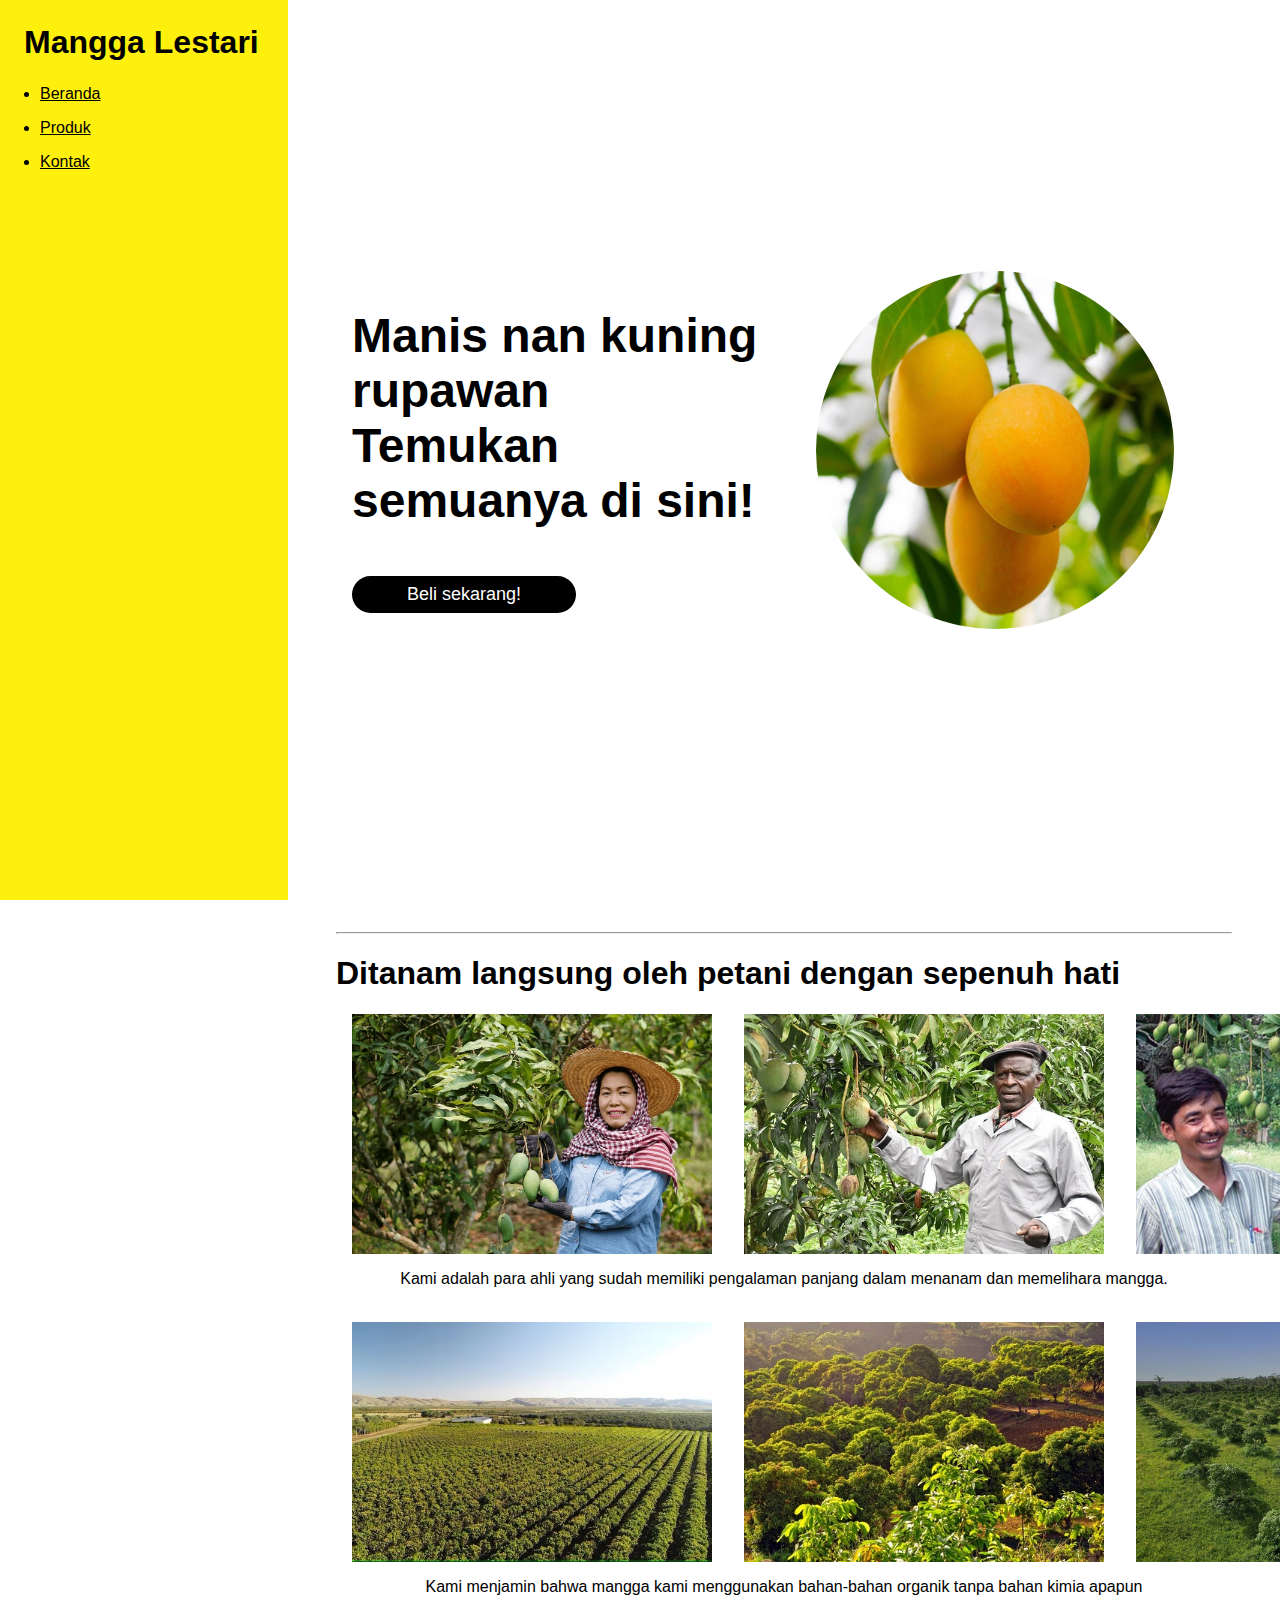
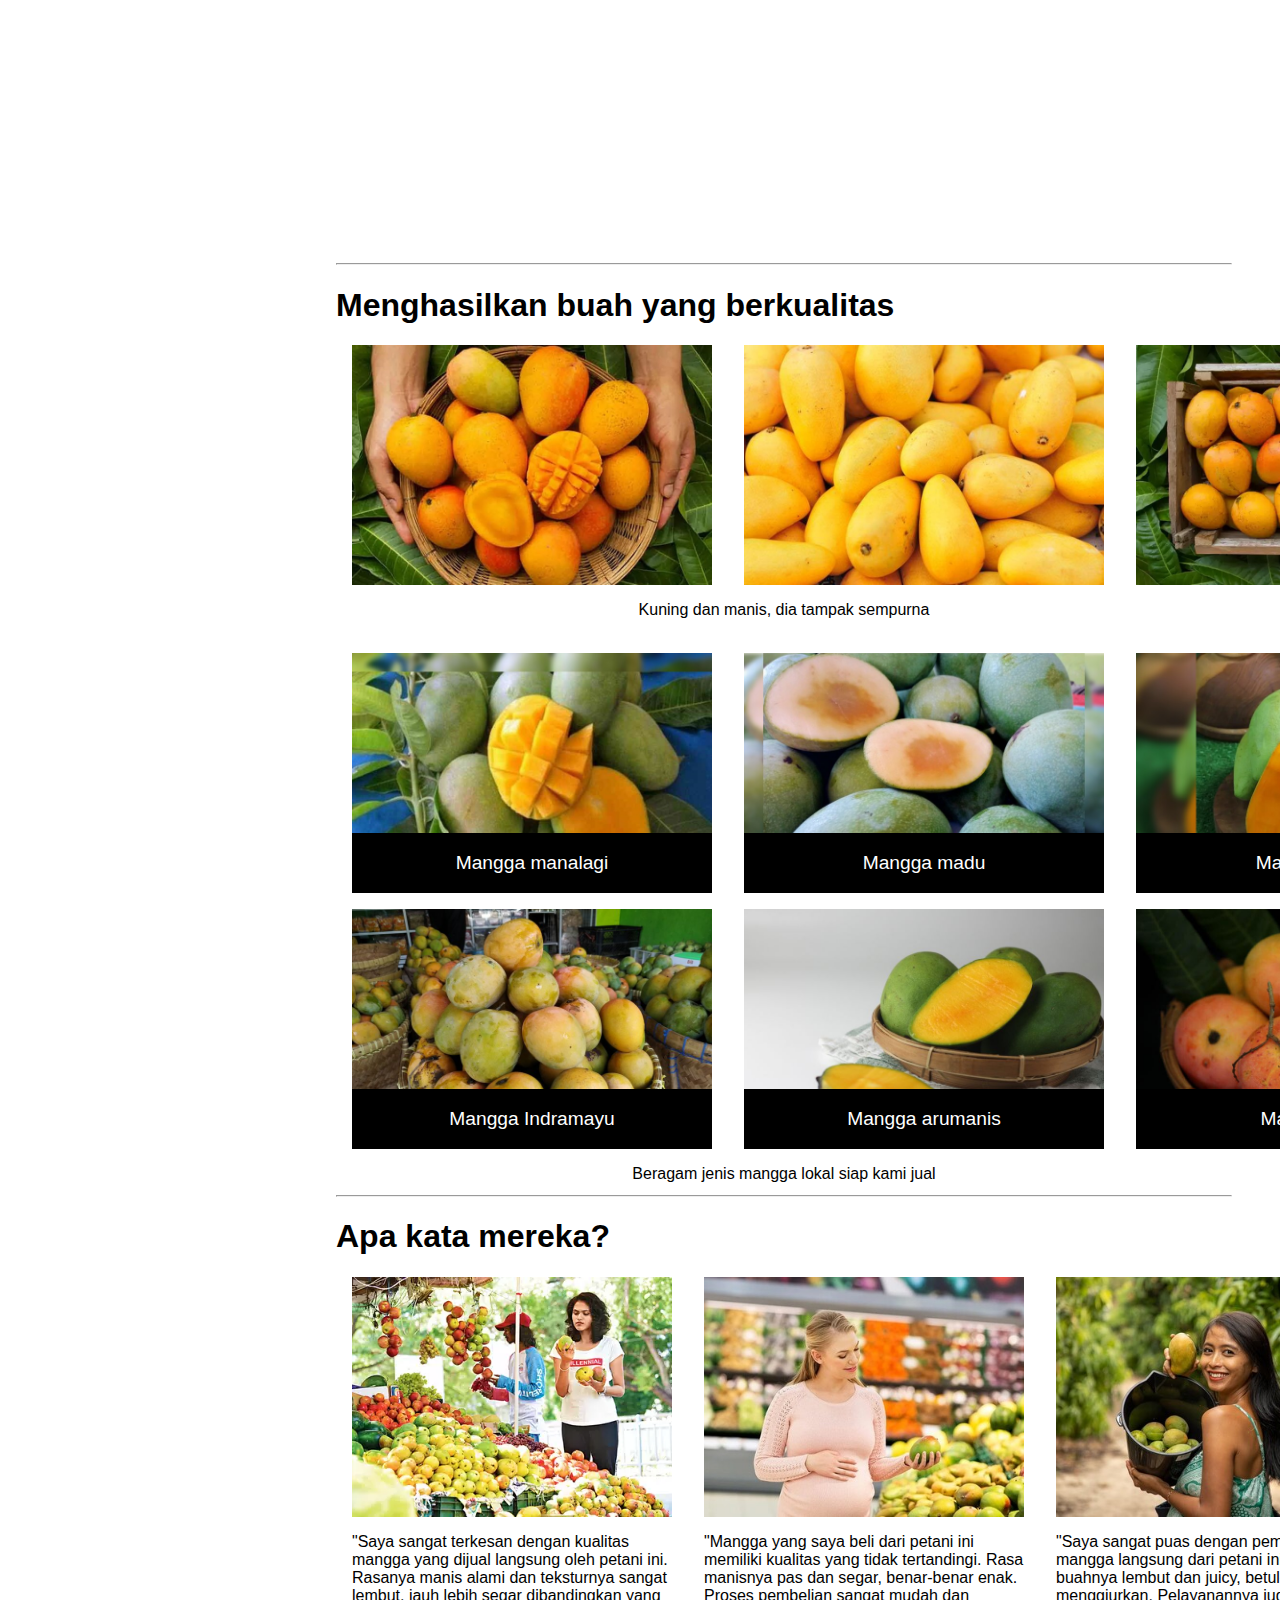
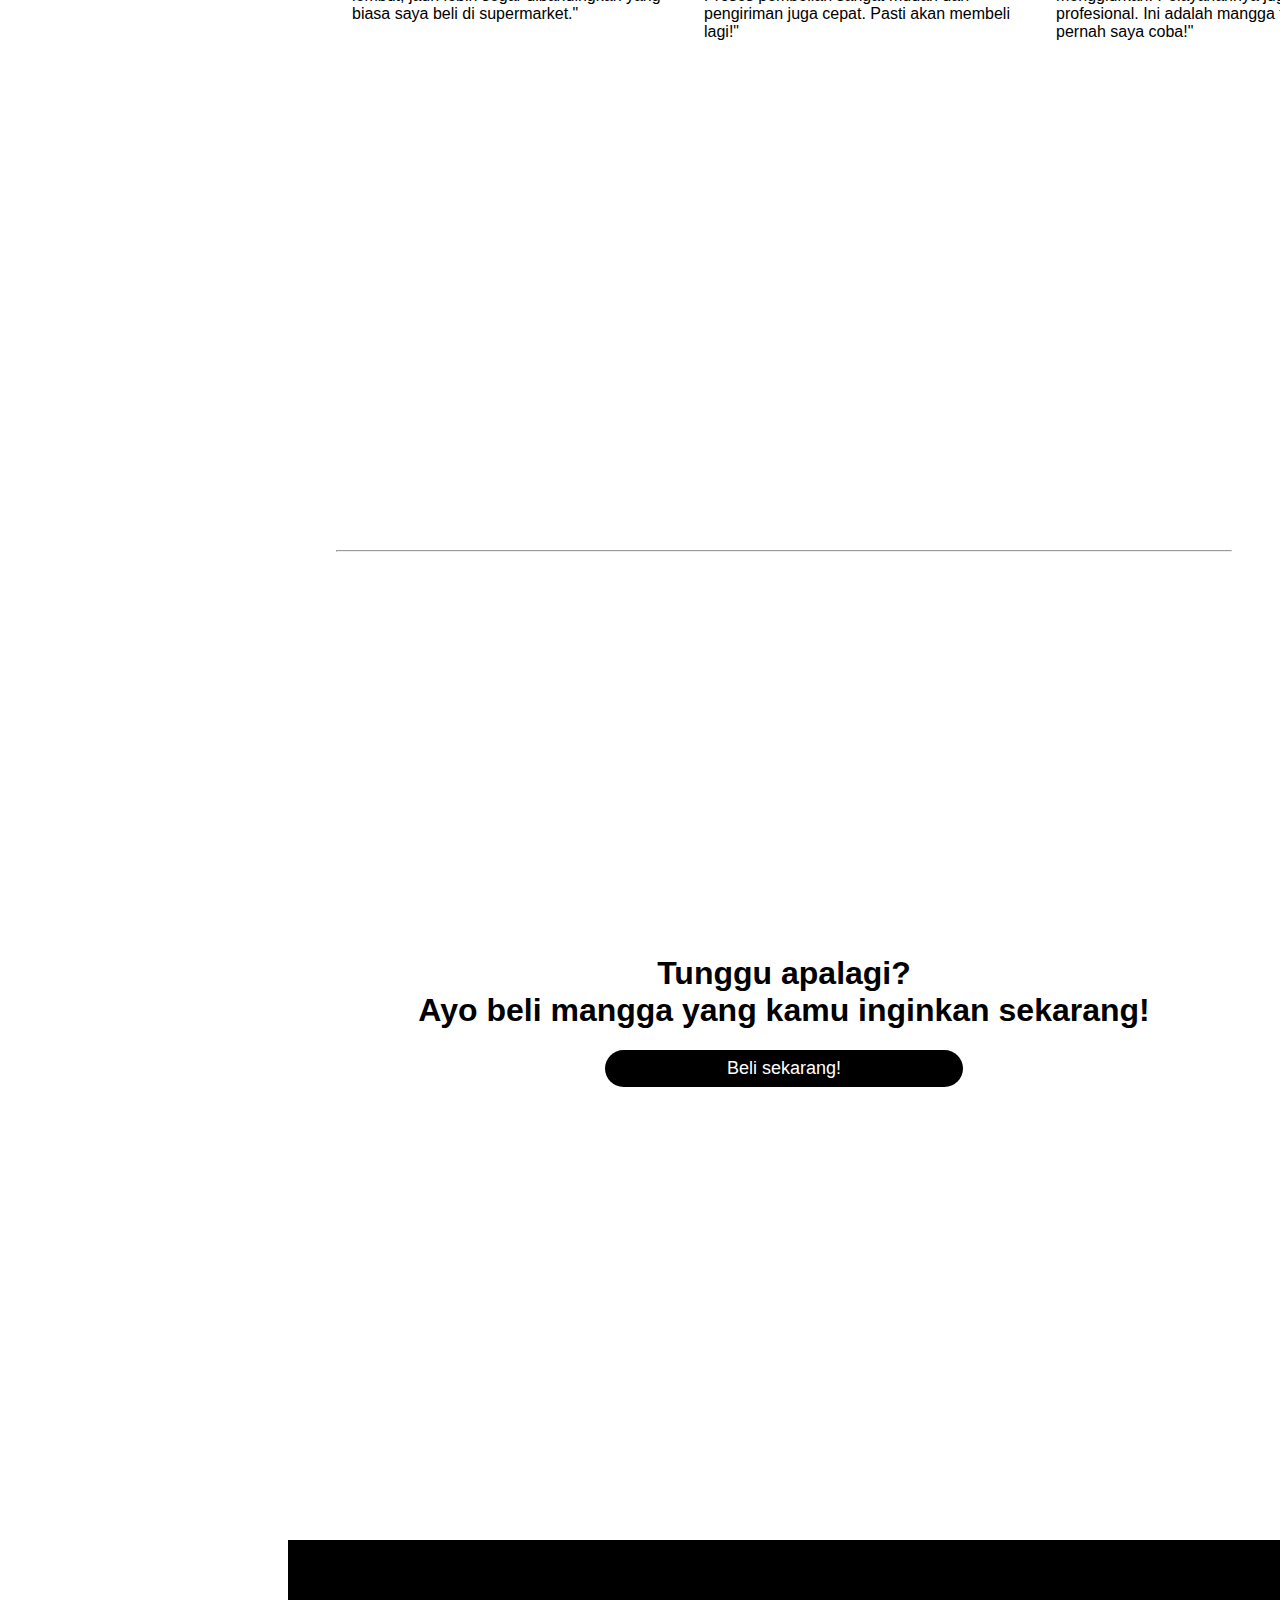
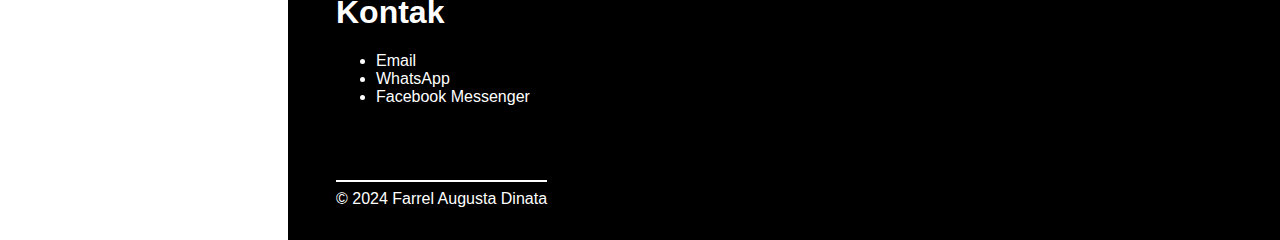
<file: index.html>
<!DOCTYPE html>
<html lang="en">
<head>
    <meta charset="UTF-8">
    <meta name="viewport" content="width=device-width, initial-scale=1.0">
    <title>Mangga Lestari | Jagonya Mangga</title>
    <link rel="icon" type="image/x-icon" href="https://img.freepik.com/free-psd/mango-isolated-fruits-transparent-background_191095-14913.jpg?t=st=1716107888~exp=1716111488~hmac=c8a9e1bad639fa6ab8a90d8da2665da4a5f3c9b49e7d9de9288e575672e16aec&w=1060">
    <link rel="stylesheet" href="assets/css/main.css">
    <link href="https://fonts.cdnfonts.com/css/cabinet-grotesk" rel="stylesheet">
</head>
<body>
    <header>
        <a href="index.html">
            <h1 id="brand-name">Mangga Lestari</h1>
        </a>
        <nav>
            <ul>
                <li><a href="index.html">Beranda</a></li>
                <li><a href="pages/order.html">Produk</a></li>
                <li><a href="kontak.html">Kontak</a></li>
            </ul>
        </nav>
    </header>

    <div id="main-content">
        <main>
            <section class="content" id="hero">
                <div id="hero-text-container">
                    <div id="hero-text">
                        <h1>
                            <span>Manis nan kuning rupawan</span><br>
                            <span>Temukan semuanya di sini!</span>
                        </h1>
                    </div>
                    <div id="container-btn-beli-sekarang">
                        <a href="pages/order.html">
                            <button id="btn-beli-sekarang">Beli sekarang!</button>
                        </a>
                    </div>
                </div>
                <div id="hero-img">
                    <img src="assets/img/fresh-mango-on-tree-squre-size.jpg" alt="Fresh mango on the tree" title="Fresh mango on the tree">
                </div>
            </section>
    
            <hr>
    
            <section class="content" id="products-effort">
                <h1>Ditanam langsung oleh petani dengan sepenuh hati</h1>
                <div class="products-effort-section inner-section">
                    <div class="products-container">
                        <div class="img-card farmer-img">
                            <img src="assets/img/mango-farmer-2.jpg" alt="Mango farmer 1">
                        </div>
                        <div class="img-card farmer-img">
                            <img src="assets/img/mango-farmer-3.jpg" alt="Mango farmer 2">
                        </div>
                        <div class="img-card farmer-img">
                            <img src="assets/img/mango-farmer-4.jpg" alt="Mango farmer 3">
                        </div>
                    </div>
                    <p>Kami adalah para ahli yang sudah memiliki pengalaman panjang dalam menanam dan memelihara mangga.</p>
                </div>
                <br>
                <div class="products-effort-section inner-section">
                    <div class="products-container">
                        <div class="img-card farm-img">
                            <img src="assets/img/mango-farm-1.jpg" alt="Mango farm 1">
                        </div>
                        <div class="img-card farm-img">
                            <img src="assets/img/mango-farm-2.jpg" alt="Mango farm 2">
                        </div>
                        <div class="img-card farm-img">
                            <img src="assets/img/mango-farm-3.jpg" alt="Mango farm 3">
                        </div>
                    </div>
                    <p>Kami menjamin bahwa mangga kami menggunakan bahan-bahan organik tanpa bahan kimia apapun</p>
                </div>
            </section>

            <hr>

            <section class="content" is="products-type">
                <h1>Menghasilkan buah yang berkualitas</h1>
                <div class="products-type-section inner-section">
                    <div class="products-container">
                        <div class="img-card mango-img">
                            <img src="assets/img/fresh-mango-1.jpg" alt="Fresh mango 1">
                        </div>
                        <div class="img-card mango-img">
                            <img src="assets/img/fresh-mango-3.jpg" alt="Fresh mango 2">
                        </div>
                        <div class="img-card mango-img">
                            <img src="assets/img/fresh-mango-2.jpg" alt="Fresh mango 2">
                        </div>
                    </div>
                    <p>Kuning dan manis, dia tampak sempurna </p>
                </div>
                <br>
                <div class="products-type-section inner-section">
                    <div class="row-catalog">
                        <div class="img-card mango-type-img">
                            <img src="assets/img/mangga-manalagi.jpg" alt="Mangga manalagi">
                            <div class="mango-type-identifier">
                                <p>Mangga manalagi</p>
                            </div>
                        </div>
                        <div class="img-card mango-type-img">
                            <img src="assets/img/mangga-madu.jpg" alt="Mangga madu">
                            <div class="mango-type-identifier">
                                <p>Mangga madu</p>
                            </div>
                        </div>
                        <div class="img-card mango-type-img">
                            <img src="assets/img/mangga-golek.jpg" alt="Mangga golek">
                            <div class="mango-type-identifier">
                                <p>Mangga golek</p>
                            </div>
                        </div>
                    </div>

                    <div class="row-catalog">
                        <div class="img-card mango-type-img">
                            <img src="assets/img/mangga-indramayu.jpg" alt="Mangga indramayu">
                            <div class="mango-type-identifier">
                                <p>Mangga Indramayu</p>
                            </div>
                        </div>
                        <div class="img-card mango-type-img">
                            <img src="assets/img/mangga-arumanis.jpg" alt="Mangga arumanis">
                            <div class="mango-type-identifier">
                                <p>Mangga arumanis</p>
                            </div>
                        </div>
                        <div class="img-card mango-type-img">
                            <img src="assets/img/mangga-apel.jpg" alt="Mangga apel">
                            <div class="mango-type-identifier">
                                <p>Mangga apel</p>
                            </div>
                        </div>
                    </div>
                    <p>Beragam jenis mangga lokal siap kami jual</p>
                </div>
            </section>
    
            <hr>
    
            <section class="content" id="customer-testimonials">
                <h1>Apa kata mereka?</h1>
                <div class="products-container">
                    <div class="img-card testimonials">
                        <img class="img-testi" src="assets/img/buyer-buy-mango-1.jpg" alt="Buyer testimonial 1">
                        <p>"Saya sangat terkesan dengan kualitas mangga yang dijual langsung oleh petani ini. Rasanya manis alami dan teksturnya sangat lembut, jauh lebih segar dibandingkan yang biasa saya beli di supermarket."</p>
                    </div>
                    <div class="img-card testimonials">
                        <img class="img-testi" src="assets/img/buyer-buy-mango-2.jpg" alt="Buyer testimonial 2">
                        <p>"Mangga yang saya beli dari petani ini memiliki kualitas yang tidak tertandingi. Rasa manisnya pas dan segar, benar-benar enak. Proses pembelian sangat mudah dan pengiriman juga cepat. Pasti akan membeli lagi!"</p>
                    </div>
                    <div class="img-card testimonials">
                        <img class="img-testi" src="assets/img/buyer-buy-mango-3.jpg" alt="Buyer testimonial 3">
                        <p>"Saya sangat puas dengan pembelian mangga langsung dari petani ini. Daging buahnya lembut dan juicy, betul-betul menggiurkan. Pelayanannya juga cepat dan profesional. Ini adalah mangga terbaik yang pernah saya coba!"</p>
                    </div>
                </div>
            </section>

            <hr>

            <section class="content" id="invitation-to-buy-mango">
                <h1 id="invitation-title">Tunggu apalagi? <br> Ayo beli mangga yang kamu inginkan sekarang!</h1>
                <div id="container-btn-beli-sekarang-2">
                    <a href="pages/order.html">
                        <button id="btn-beli-sekarang-2">Beli sekarang!</button>
                    </a>
                </div>
            </section>
    
            <aside id="faq">
    
            </aside>
        </main>
    
        <footer>
            <section id="footer-content-container">
                <div class="footer-content">
                    <h1>Kontak</h1>
                    <ul>
                        <li>Email</li>
                        <li>WhatsApp</li>
                        <li>Facebook Messenger</li>
                    </ul>
                </div>
                <div class="footer-content">

                </div>
            </section>

            <section id="copyright-section">
                <hr class="white-border" id="footer-border-line">
                <div id="copyright-maker">© 2024 Farrel Augusta Dinata</div>
            </section>
        </footer>
    </div>
</body>
</html>
</file>
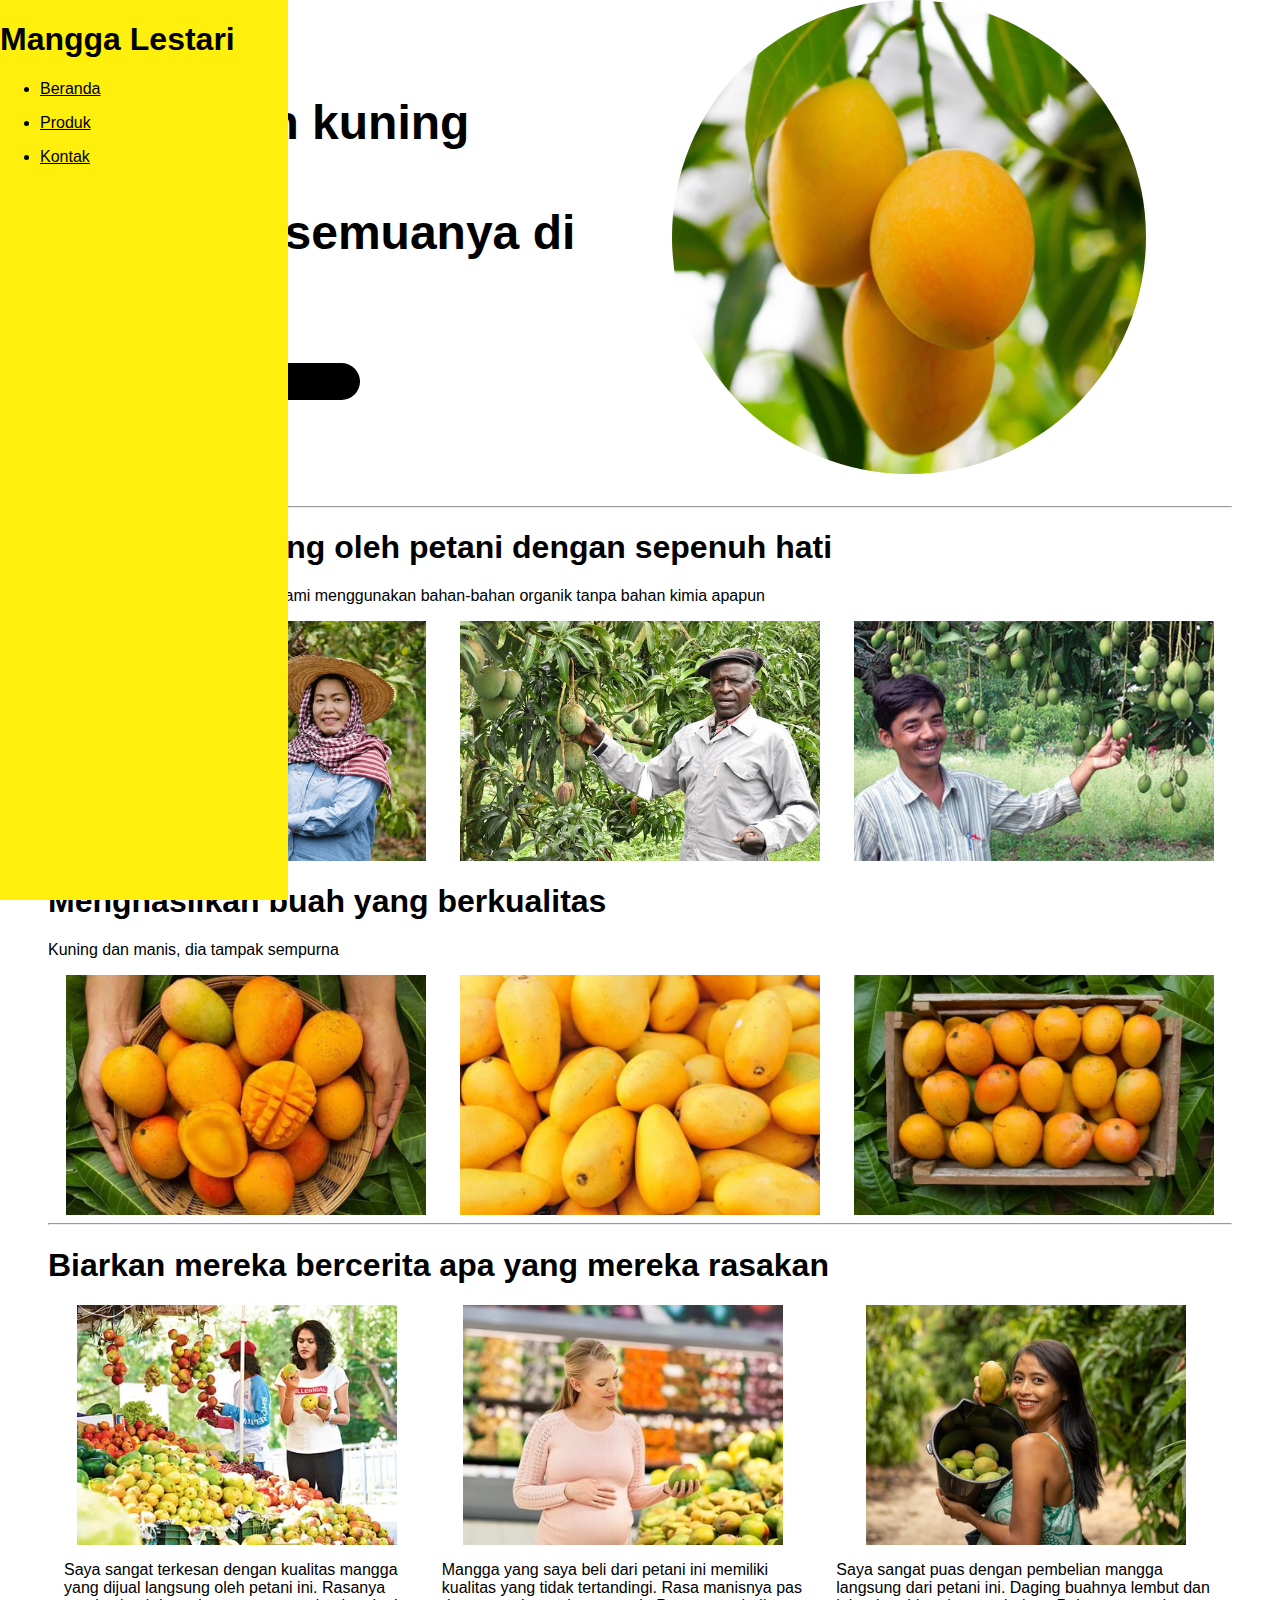
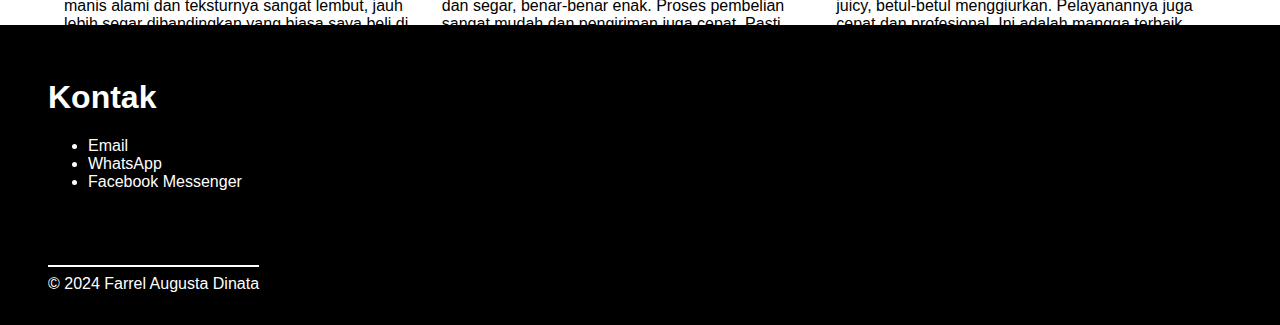
<file: main.html>
<!DOCTYPE html>
<html lang="en">
<head>
    <meta charset="UTF-8">
    <meta name="viewport" content="width=device-width, initial-scale=1.0">
    <title>Mangga Lestari | Jagonya Mangga</title>
    <link rel="stylesheet" href="assets/css/main.css">
    <link href="https://fonts.cdnfonts.com/css/cabinet-grotesk" rel="stylesheet">
</head>
<body>
    <header>
        <h1>Mangga Lestari</h1>
        <nav>
            <ul>
                <li><a href="">Beranda</a></li>
                <li><a href="produk.html">Produk</a></li>
                <li><a href="kontak.html">Kontak</a></li>
            </ul>
        </nav>
    </header>

    <div id="contents">
        <main>
            <section id="hero">
                <div id="hero-text-container">
                    <div id="hero-text">
                        <h1>
                            <span>Manis nan kuning rupawan</span><br>
                            <span>Temukan semuanya di sini!</span>
                        </h1>
                    </div>
                    <div id="container-btn-beli-sekarang">
                        <a href="pages/order.html">
                            <button id="btn-beli-sekarang">Beli sekarang!</button>
                        </a>
                    </div>
                </div>
                <div id="hero-img">
                    <img src="assets/img/fresh-mango-on-tree-squre-size.jpg" alt="Fresh mango on the tree" title="Fresh mango on the tree">
                </div>
            </section>
    
            <hr>
    
            <section id="products">
                <h1>Ditanam langsung oleh petani dengan sepenuh hati</h1>
                <p>Kami menjamin bahwa mangga kami menggunakan bahan-bahan organik tanpa bahan kimia apapun</p>
                <div class="products-container">
                    <div class="img-card farmer-img">
                        <img src="assets/img/mango-farmer-2.jpg" alt="Mango farmer 1">
                    </div>
                    <div class="img-card farmer-img">
                        <img src="assets/img/mango-farmer-3.jpg" alt="Mango farmer 2">
                    </div>
                    <div class="img-card farmer-img">
                        <img src="assets/img/mango-farmer-4.jpg" alt="Mango farmer 3">
                    </div>
                </div>
    
                <h1>Menghasilkan buah yang berkualitas</h1>
                <p>Kuning dan manis, dia tampak sempurna </p>
                <div class="products-container">
                    <div class="img-card mango-img">
                        <img src="assets/img/fresh-mango-1.jpg" alt="Fresh mango 1">
                    </div>
                    <div class="img-card mango-img">
                        <img src="assets/img/fresh-mango-3.jpg" alt="Fresh mango 2">
                    </div>
                    <div class="img-card mango-img">
                        <img src="assets/img/fresh-mango-2.jpg" alt="Fresh mango 2">
                    </div>
                </div>
            </section>
    
            <hr>
    
            <section class="customer-testimonials">
                <h1>Biarkan mereka bercerita apa yang mereka rasakan</h1>
                <div class="products-container">
                    <div class="img-card testimonials">
                        <img class="img-testi" src="assets/img/buyer-buy-mango-1.jpg" alt="Buyer testimonial 1">
                        <p>Saya sangat terkesan dengan kualitas mangga yang dijual langsung oleh petani ini. Rasanya manis alami dan teksturnya sangat lembut, jauh lebih segar dibandingkan yang biasa saya beli di supermarket.</p>
                    </div>
                    <div class="img-card testimonials">
                        <img class="img-testi" src="assets/img/buyer-buy-mango-2.jpg" alt="Buyer testimonial 2">
                        <p>Mangga yang saya beli dari petani ini memiliki kualitas yang tidak tertandingi. Rasa manisnya pas dan segar, benar-benar enak. Proses pembelian sangat mudah dan pengiriman juga cepat. Pasti akan membeli lagi!</p>
                    </div>
                    <div class="img-card testimonials">
                        <img class="img-testi" src="assets/img/buyer-buy-mango-3.jpg" alt="Buyer testimonial 3">
                        <p>Saya sangat puas dengan pembelian mangga langsung dari petani ini. Daging buahnya lembut dan juicy, betul-betul menggiurkan. Pelayanannya juga cepat dan profesional. Ini adalah mangga terbaik yang pernah saya coba!</p>
                    </div>
                </div>
            </section>
    
            <aside id="faq">
    
            </aside>
        </main>
    
        <footer>
            <section id="footer-content-container">
                <div class="footer-content">
                    <h1>Kontak</h1>
                    <ul>
                        <li>Email</li>
                        <li>WhatsApp</li>
                        <li>Facebook Messenger</li>
                    </ul>
                </div>
                <div class="footer-content">

                </div>
            </section>

            <section id="copyright-section">
                <hr class="white-border" id="footer-border-line">
                <div id="copyright-maker">© 2024 Farrel Augusta Dinata</div>
            </section>
        </footer>
    </div>
</body>
</html>
</file>
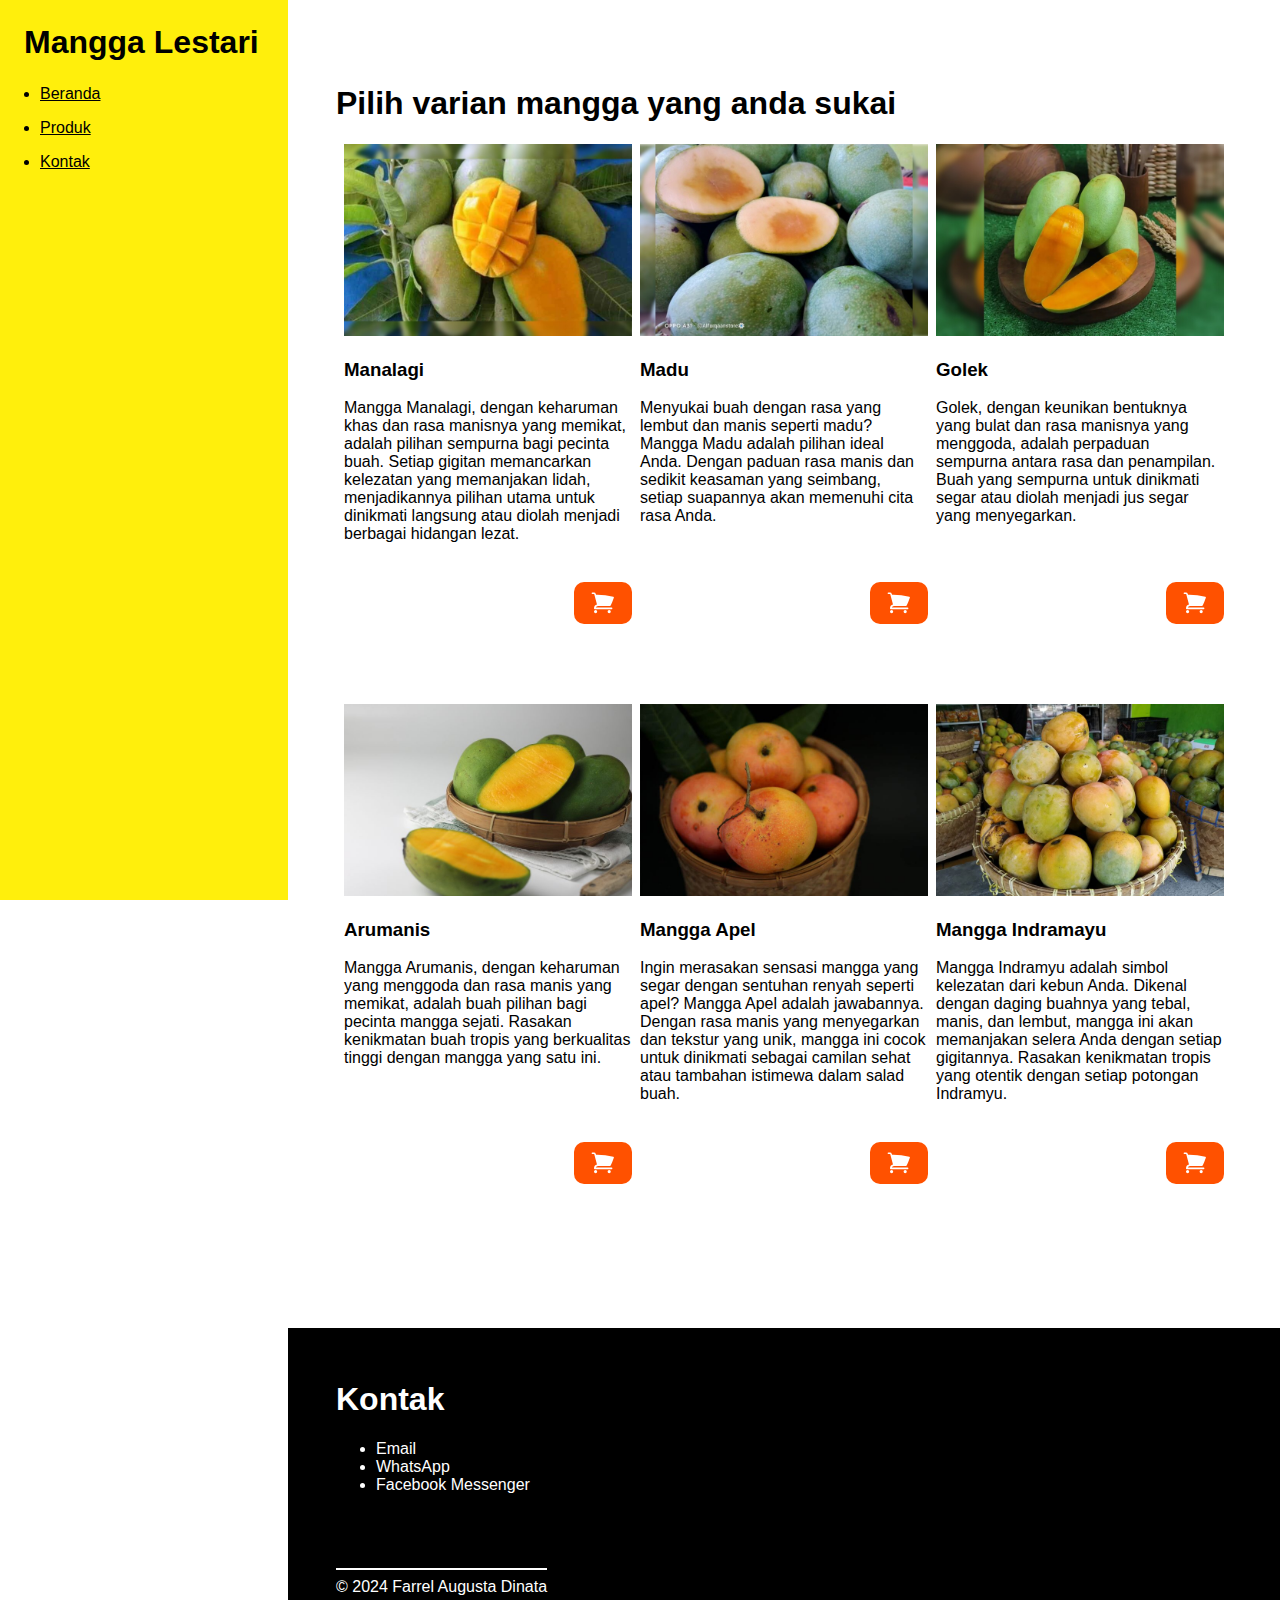
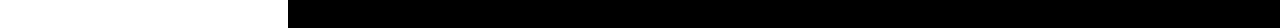
<file: pages/order.html>
<!DOCTYPE html>
<html lang="en">
<head>
    <meta charset="UTF-8">
    <meta name="viewport" content="width=device-width, initial-scale=1.0">
    <title>Mangga Lestari | Jagonya Mangga</title>
    <link rel="icon" type="image/x-icon" href="https://img.freepik.com/free-psd/mango-isolated-fruits-transparent-background_191095-14913.jpg?t=st=1716107888~exp=1716111488~hmac=c8a9e1bad639fa6ab8a90d8da2665da4a5f3c9b49e7d9de9288e575672e16aec&w=1060">
    <link rel="stylesheet" href="../assets/css/order.css">
    <link href="https://fonts.cdnfonts.com/css/cabinet-grotesk" rel="stylesheet">
</head>
<body>
    <header>
        <h1>Mangga Lestari</h1>
        <nav>
            <ul>
                <li><a href="../index.html">Beranda</a></li>
                <li><a href="produk.html">Produk</a></li>
                <li><a href="kontak.html">Kontak</a></li>
            </ul>
        </nav>
    </header>

    <div id="contents">
        <main>
            <h1>Pilih varian mangga yang anda sukai</h1>
            <section id="products-catalog">
                <div class="row-catalog" id="first-row-catalog">
                    <div class="product-unit">
                        <img src="../assets/img/mangga-manalagi.jpg" alt="Mangga manalagi">
                        <h3>Manalagi</h3>
                        <p>Mangga Manalagi, dengan keharuman khas dan rasa manisnya yang memikat, adalah pilihan sempurna bagi pecinta buah. Setiap gigitan memancarkan kelezatan yang memanjakan lidah, menjadikannya pilihan utama untuk dinikmati langsung atau diolah menjadi berbagai hidangan lezat.</p>
                        <div class="cart-button">
                            <svg class="item-cart" xmlns="http://www.w3.org/2000/svg" viewBox="0 0 24 24" fill="white" className="w-6 h-6">
                                <path d="M2.25 2.25a.75.75 0 0 0 0 1.5h1.386c.17 0 .318.114.362.278l2.558 9.592a3.752 3.752 0 0 0-2.806 3.63c0 .414.336.75.75.75h15.75a.75.75 0 0 0 0-1.5H5.378A2.25 2.25 0 0 1 7.5 15h11.218a.75.75 0 0 0 .674-.421 60.358 60.358 0 0 0 2.96-7.228.75.75 0 0 0-.525-.965A60.864 60.864 0 0 0 5.68 4.509l-.232-.867A1.875 1.875 0 0 0 3.636 2.25H2.25ZM3.75 20.25a1.5 1.5 0 1 1 3 0 1.5 1.5 0 0 1-3 0ZM16.5 20.25a1.5 1.5 0 1 1 3 0 1.5 1.5 0 0 1-3 0Z" />
                            </svg>
                        </div>
                        <aside class="total-order-box">
                            <label>Masukkan jumlah pembelian</label>
                            <input type="number" class="amount-order-input-box" name="amount" placeholder="1" min="1">
                            <select name="weight" id="weight" title="weight">
                                <option value="kg">Kg</option>
                                <option value="kwintal">Kwintal</option>
                                <option value="ton">ton</option>
                            </select>
                            <button class="btn-beli">Beli</button>
                        </aside>
                    </div>
                    <div class="product-unit">
                        <img src="../assets/img/mangga-madu.jpg" alt="Mangga manalagi">
                        <h3>Madu</h3>
                        <p>Menyukai buah dengan rasa yang lembut dan manis seperti madu? Mangga Madu adalah pilihan ideal Anda. Dengan paduan rasa manis dan sedikit keasaman yang seimbang, setiap suapannya akan memenuhi cita rasa Anda.</p>
                        <div class="cart-button">
                            <svg class="item-cart" xmlns="http://www.w3.org/2000/svg" viewBox="0 0 24 24" fill="white" className="w-6 h-6">
                                <path d="M2.25 2.25a.75.75 0 0 0 0 1.5h1.386c.17 0 .318.114.362.278l2.558 9.592a3.752 3.752 0 0 0-2.806 3.63c0 .414.336.75.75.75h15.75a.75.75 0 0 0 0-1.5H5.378A2.25 2.25 0 0 1 7.5 15h11.218a.75.75 0 0 0 .674-.421 60.358 60.358 0 0 0 2.96-7.228.75.75 0 0 0-.525-.965A60.864 60.864 0 0 0 5.68 4.509l-.232-.867A1.875 1.875 0 0 0 3.636 2.25H2.25ZM3.75 20.25a1.5 1.5 0 1 1 3 0 1.5 1.5 0 0 1-3 0ZM16.5 20.25a1.5 1.5 0 1 1 3 0 1.5 1.5 0 0 1-3 0Z" />
                            </svg>
                        </div>
                        <aside class="total-order-box">
                            <label>Masukkan jumlah pembelian</label>
                            <input type="number" class="amount-order-input-box" name="amount" placeholder="1" min="1">
                            <select name="weight" id="weight" title="weight">
                                <option value="kg">Kg</option>
                                <option value="kwintal">Kwintal</option>
                                <option value="ton">ton</option>
                            </select>
                            <button class="btn-beli">Beli</button>
                        </aside>
                    </div>
                    <div class="product-unit">
                        <img src="../assets/img/mangga-golek.jpg" alt="Mangga manalagi">
                        <h3>Golek</h3>
                        <p>Golek, dengan keunikan bentuknya yang bulat dan rasa manisnya yang menggoda, adalah perpaduan sempurna antara rasa dan penampilan. Buah yang sempurna untuk dinikmati segar atau diolah menjadi jus segar yang menyegarkan.</p>
                        <div class="cart-button">
                            <svg class="item-cart" xmlns="http://www.w3.org/2000/svg" viewBox="0 0 24 24" fill="white" className="w-6 h-6">
                                <path d="M2.25 2.25a.75.75 0 0 0 0 1.5h1.386c.17 0 .318.114.362.278l2.558 9.592a3.752 3.752 0 0 0-2.806 3.63c0 .414.336.75.75.75h15.75a.75.75 0 0 0 0-1.5H5.378A2.25 2.25 0 0 1 7.5 15h11.218a.75.75 0 0 0 .674-.421 60.358 60.358 0 0 0 2.96-7.228.75.75 0 0 0-.525-.965A60.864 60.864 0 0 0 5.68 4.509l-.232-.867A1.875 1.875 0 0 0 3.636 2.25H2.25ZM3.75 20.25a1.5 1.5 0 1 1 3 0 1.5 1.5 0 0 1-3 0ZM16.5 20.25a1.5 1.5 0 1 1 3 0 1.5 1.5 0 0 1-3 0Z" />
                            </svg>
                        </div>
                        <aside class="total-order-box">
                            <label>Masukkan jumlah pembelian</label>
                            <input type="number" class="amount-order-input-box" name="amount" placeholder="1" min="1">
                            <select name="weight" id="weight" title="weight">
                                <option value="kg">Kg</option>
                                <option value="kwintal">Kwintal</option>
                                <option value="ton">ton</option>
                            </select>
                            <button class="btn-beli">Beli</button>
                        </aside>
                    </div>
                </div>

                <div class="row-catalog" id="second-row-catalog">
                    <div class="product-unit">
                        <img src="../assets/img/mangga-arumanis.jpg" alt="Mangga manalagi">
                        <h3>Arumanis</h3>
                        <p>Mangga Arumanis, dengan keharuman yang menggoda dan rasa manis yang memikat, adalah buah pilihan bagi pecinta mangga sejati. Rasakan kenikmatan buah tropis yang berkualitas tinggi dengan mangga yang satu ini.</p>
                        <div class="cart-button">
                            <svg class="item-cart" xmlns="http://www.w3.org/2000/svg" viewBox="0 0 24 24" fill="white" className="w-6 h-6">
                                <path d="M2.25 2.25a.75.75 0 0 0 0 1.5h1.386c.17 0 .318.114.362.278l2.558 9.592a3.752 3.752 0 0 0-2.806 3.63c0 .414.336.75.75.75h15.75a.75.75 0 0 0 0-1.5H5.378A2.25 2.25 0 0 1 7.5 15h11.218a.75.75 0 0 0 .674-.421 60.358 60.358 0 0 0 2.96-7.228.75.75 0 0 0-.525-.965A60.864 60.864 0 0 0 5.68 4.509l-.232-.867A1.875 1.875 0 0 0 3.636 2.25H2.25ZM3.75 20.25a1.5 1.5 0 1 1 3 0 1.5 1.5 0 0 1-3 0ZM16.5 20.25a1.5 1.5 0 1 1 3 0 1.5 1.5 0 0 1-3 0Z" />
                            </svg>
                        </div>
                        <aside class="total-order-box">
                            <label>Masukkan jumlah pembelian</label>
                            <input type="number" class="amount-order-input-box" name="amount" placeholder="1" min="1">
                            <select name="weight" id="weight" title="weight">
                                <option value="kg">Kg</option>
                                <option value="kwintal">Kwintal</option>
                                <option value="ton">ton</option>
                            </select>
                            <button class="btn-beli">Beli</button>
                        </aside>
                    </div>
                    <div class="product-unit">
                        <img src="../assets/img/mangga-apel.jpg" alt="Mangga manalagi">
                        <h3>Mangga Apel</h3>
                        <p>Ingin merasakan sensasi mangga yang segar dengan sentuhan renyah seperti apel? Mangga Apel adalah jawabannya. Dengan rasa manis yang menyegarkan dan tekstur yang unik, mangga ini cocok untuk dinikmati sebagai camilan sehat atau tambahan istimewa dalam salad buah.</p>
                        <div class="cart-button">
                            <svg class="item-cart" xmlns="http://www.w3.org/2000/svg" viewBox="0 0 24 24" fill="white" className="w-6 h-6">
                                <path d="M2.25 2.25a.75.75 0 0 0 0 1.5h1.386c.17 0 .318.114.362.278l2.558 9.592a3.752 3.752 0 0 0-2.806 3.63c0 .414.336.75.75.75h15.75a.75.75 0 0 0 0-1.5H5.378A2.25 2.25 0 0 1 7.5 15h11.218a.75.75 0 0 0 .674-.421 60.358 60.358 0 0 0 2.96-7.228.75.75 0 0 0-.525-.965A60.864 60.864 0 0 0 5.68 4.509l-.232-.867A1.875 1.875 0 0 0 3.636 2.25H2.25ZM3.75 20.25a1.5 1.5 0 1 1 3 0 1.5 1.5 0 0 1-3 0ZM16.5 20.25a1.5 1.5 0 1 1 3 0 1.5 1.5 0 0 1-3 0Z" />
                            </svg>
                        </div>
                        <aside class="total-order-box">
                            <label>Masukkan jumlah pembelian</label>
                            <input type="number" class="amount-order-input-box" name="amount" placeholder="1" min="1">
                            <select name="weight" id="weight" title="weight">
                                <option value="kg">Kg</option>
                                <option value="kwintal">Kwintal</option>
                                <option value="ton">ton</option>
                            </select>
                            <button class="btn-beli">Beli</button>
                        </aside>
                    </div>
                    <div class="product-unit">
                        <img src="../assets/img/mangga-indramayu.jpg" alt="Mangga manalagi">
                        <h3>Mangga Indramayu</h3>
                        <p>Mangga Indramyu adalah simbol kelezatan dari kebun Anda. Dikenal dengan daging buahnya yang tebal, manis, dan lembut, mangga ini akan memanjakan selera Anda dengan setiap gigitannya. Rasakan kenikmatan tropis yang otentik dengan setiap potongan Indramyu.</p>
                        <div class="cart-button">
                            <svg class="item-cart" xmlns="http://www.w3.org/2000/svg" viewBox="0 0 24 24" fill="white" className="w-6 h-6">
                                <path d="M2.25 2.25a.75.75 0 0 0 0 1.5h1.386c.17 0 .318.114.362.278l2.558 9.592a3.752 3.752 0 0 0-2.806 3.63c0 .414.336.75.75.75h15.75a.75.75 0 0 0 0-1.5H5.378A2.25 2.25 0 0 1 7.5 15h11.218a.75.75 0 0 0 .674-.421 60.358 60.358 0 0 0 2.96-7.228.75.75 0 0 0-.525-.965A60.864 60.864 0 0 0 5.68 4.509l-.232-.867A1.875 1.875 0 0 0 3.636 2.25H2.25ZM3.75 20.25a1.5 1.5 0 1 1 3 0 1.5 1.5 0 0 1-3 0ZM16.5 20.25a1.5 1.5 0 1 1 3 0 1.5 1.5 0 0 1-3 0Z" />
                            </svg>
                        </div>
                        <aside class="total-order-box">
                            <label>Masukkan jumlah pembelian</label>
                            <input type="number" class="amount-order-input-box" name="amount" placeholder="1" min="1">
                            <select name="weight" id="weight" title="weight">
                                <option value="kg">Kg</option>
                                <option value="kwintal">Kwintal</option>
                                <option value="ton">ton</option>
                            </select>
                            <button class="btn-beli">Beli</button>
                        </aside>
                    </div>
                </div>
            </section>
        </main>

        <footer>
            <section id="footer-content-container">
                <div class="footer-content">
                    <h1>Kontak</h1>
                    <ul>
                        <li>Email</li>
                        <li>WhatsApp</li>
                        <li>Facebook Messenger</li>
                    </ul>
                </div>
                <div class="footer-content">

                </div>
            </section>

            <section id="copyright-section">
                <hr class="white-border" id="footer-border-line">
                <div id="copyright-maker">© 2024 Farrel Augusta Dinata</div>
            </section>
        </footer>
    </div>

    <script src="../assets/js/order.js"></script>
</body>
</html>
</file>
<file: assets/css/main.css>
body {
    font-family: 'Cabinet Grotesk', sans-serif;
    margin: 0;
    top: 0;
}





/****** HEADER ******/
header {
    background-color: #FFEF0C;
    height: 100%;
    width: 18rem;
    position: fixed;
    z-index: 10;
}

header > a {
    text-decoration: none;
}

#brand-name {
    margin: 1.5rem;
    font-weight: 900;
    color: black;
}

#brand-name:hover {
    text-decoration: underline;
}

header > nav {
    margin-top: 1rem;
}

header > nav > ul > li {
    margin-bottom: 1rem;
}

header > nav > ul > li > a {
    color: black
}





/****** MAIN ELEMENTS ******/
#main-content {
    margin-left: 18rem;
}

main {
    padding: 0rem 3rem;
}

.content {
    height: 100vh;
}





/****** FIRST CONTENT ******/
/* MAIN */
#hero {
    margin: 0rem 0rem 2rem 0rem;
    display: flex;
    flex-direction: row;
    align-items: center;
}

#hero-text-container {
    margin: 2rem 1rem;
    width: 50%;
}

#hero-text > h1 > span {
    font-size: larger;
    font-weight: bold;
    font-size: 48px;
}

#container-btn-beli-sekarang {
    margin-top: 3rem;
}

#btn-beli-sekarang {
    width: 50%;
    background-color: black;
    color: white;
    border: none;
    border-radius: 50px;
    padding: .5rem 1rem;
    font-size: large;
}

#btn-beli-sekarang:hover {
    cursor: pointer;
    background-color: white;
    color: black;
    border: 3px solid black;
    transition: background-color .5s ease, border .5s ease;
}

#hero-img {
    width: 40%;
    display: flex;
    justify-content: center;
}

#hero-img > img {
    border-radius: 50%;
    width: 100%;
    animation: pulse 2s infinite;
}

@keyframes pulse {
    0% {
        outline: 1px solid #FFEF0C;
        outline-offset: 1rem;
    }
    50% {
        outline: 3px solid #FFEF0C;
        outline-offset: 3rem;
    }
    70% {
        outline: 2px solid #FFEF0C;
        outline-offset: 4rem;
    }
    100% {
        outline: 1px solid #FFEF0C;
        outline-offset: 4.5rem;
    }
}





/****** SECOND CONTENT ******/
/* PRODUCTS EFFORT */
.inner-section {
    text-align: center;
}

.row-catalog {
    display: flex;
    justify-content: space-evenly;
    margin-bottom: 1rem;
}

.mango-type-img {
    position: relative;
}

.mango-type-identifier {
    position: absolute;
    background-color: black;
    color: white;
    z-index: 3;
    bottom: 0;
    min-height: 2.5rem;
    width: 100%;
}

.mango-type-identifier > p {
    font-size: larger;
}





/****** THIRD CONTENT ******/
/* TESTIMONIALS */
.products,  #customer-testimonials{
    margin: 1rem 0rem 2rem 0rem;
}

.products-container {
    display: flex;
    justify-content: space-evenly;
}

.img-card {
    margin: 0rem 1rem;
    height: 15rem;
}

.img-card > img {
    height: 100%;
}

.testimonials {    
    display: flex;
    flex-direction: column;
}

.img-testi {
    margin: 0 auto;
}





/****** FOURTH CONTENT ******/
/* INVITATION TO BUY MANGO */
#invitation-to-buy-mango {
    display: flex;
    flex-direction: column;
    justify-content: center;
    align-items: center;
}

#invitation-title {
    text-align: center;
}

#container-btn-beli-sekarang-2 {
    width: 40%;
}

#btn-beli-sekarang-2 {
    width: 100%;
    background-color: black;
    color: white;
    border: none;
    border-radius: 50px;
    padding: .5rem 1rem;
    font-size: large;
}

#btn-beli-sekarang-2:hover {
    cursor: pointer;
    background-color: white;
    color: black;
    border: 3px solid black;
    transition: background-color .5s ease, border .5s ease;
}





/****** FOOTER ******/
footer {
    margin-top: 5rem;
    position: relative;
    height: 300px;
    width: 100%;
    background-color: black;
    color: white;
    z-index: 1;
}

#footer-content-container {
    padding: 2rem 3rem;
}

#copyright-section {
    position: absolute;
    bottom: 0;
    padding: 2rem 3rem;
}

.white-border {
    border: none;
    border-top: 2px solid white;
}
</file>
<file: assets/css/order.css>
body {
    font-family: 'Cabinet Grotesk', sans-serif;
    margin: 0;
    top: 0;
}

#contents {
    margin-left: 18rem;
}

header {
    background-color: #FFEF0C;
    height: 100%;
    width: 18rem;
    position: fixed;
    z-index: 10;
}

header > h1 {
    margin: 1.5rem;
    font-weight: 900;
}

header > nav {
    margin-top: 1rem;
}

header > nav > ul > li {
    margin-bottom: 1rem;
}

header > nav > ul > li > a {
    color: black
}

main {
    padding: 4rem 3rem;
}

main > h1 {
    font-weight: 700;
}

.row-catalog {
    display: flex;
    justify-content: space-evenly;
}

#first-row-catalog {
    margin-bottom: 5rem;
}

.product-unit {
    position: relative;
    width: 18rem;
    height: 30rem;
}

.product-unit > img {
    width: 100%;
}

.cart-button {
    background-color: #FF5100;
    width: 20%;
    display: flex;
    border-radius: 10px;
    position: absolute;
    bottom: 0;
    right: 0;
}

.cart-button:hover {
    cursor: pointer;
}

.item-cart {
    margin: auto;
    padding: .5rem 1rem;
}

.total-order-box {
    display: none;
    position: absolute;
    bottom: 0;
    right: 0;
    padding: 1rem 2rem;
    background-color: white;
    border: 4px solid black;
    box-shadow: 3px 5px 0 black;
}

.amount-order-input-box {
    width: 50%;
}

.btn-beli {
    margin-top: 1rem;
    width: 5rem;
    background-color: black;
    color: white;
    border: 3px solid black;
    border-radius: 3rem;
    padding: .5rem;
}

.btn-beli:hover {
    cursor: pointer;
    background-color: white;
    color: black;
    border: 3px solid black;
    transition: background-color .5s ease, border .5s ease;
}

footer {
    margin-top: 5rem;
    position: relative;
    height: 300px;
    width: 100%;
    background-color: black;
    color: white;
    z-index: 1;
}

#footer-content-container {
    padding: 2rem 3rem;
}

#copyright-section {
    position: absolute;
    bottom: 0;
    padding: 2rem 3rem;
}

.white-border {
    border: none;
    border-top: 2px solid white;
}
</file>
